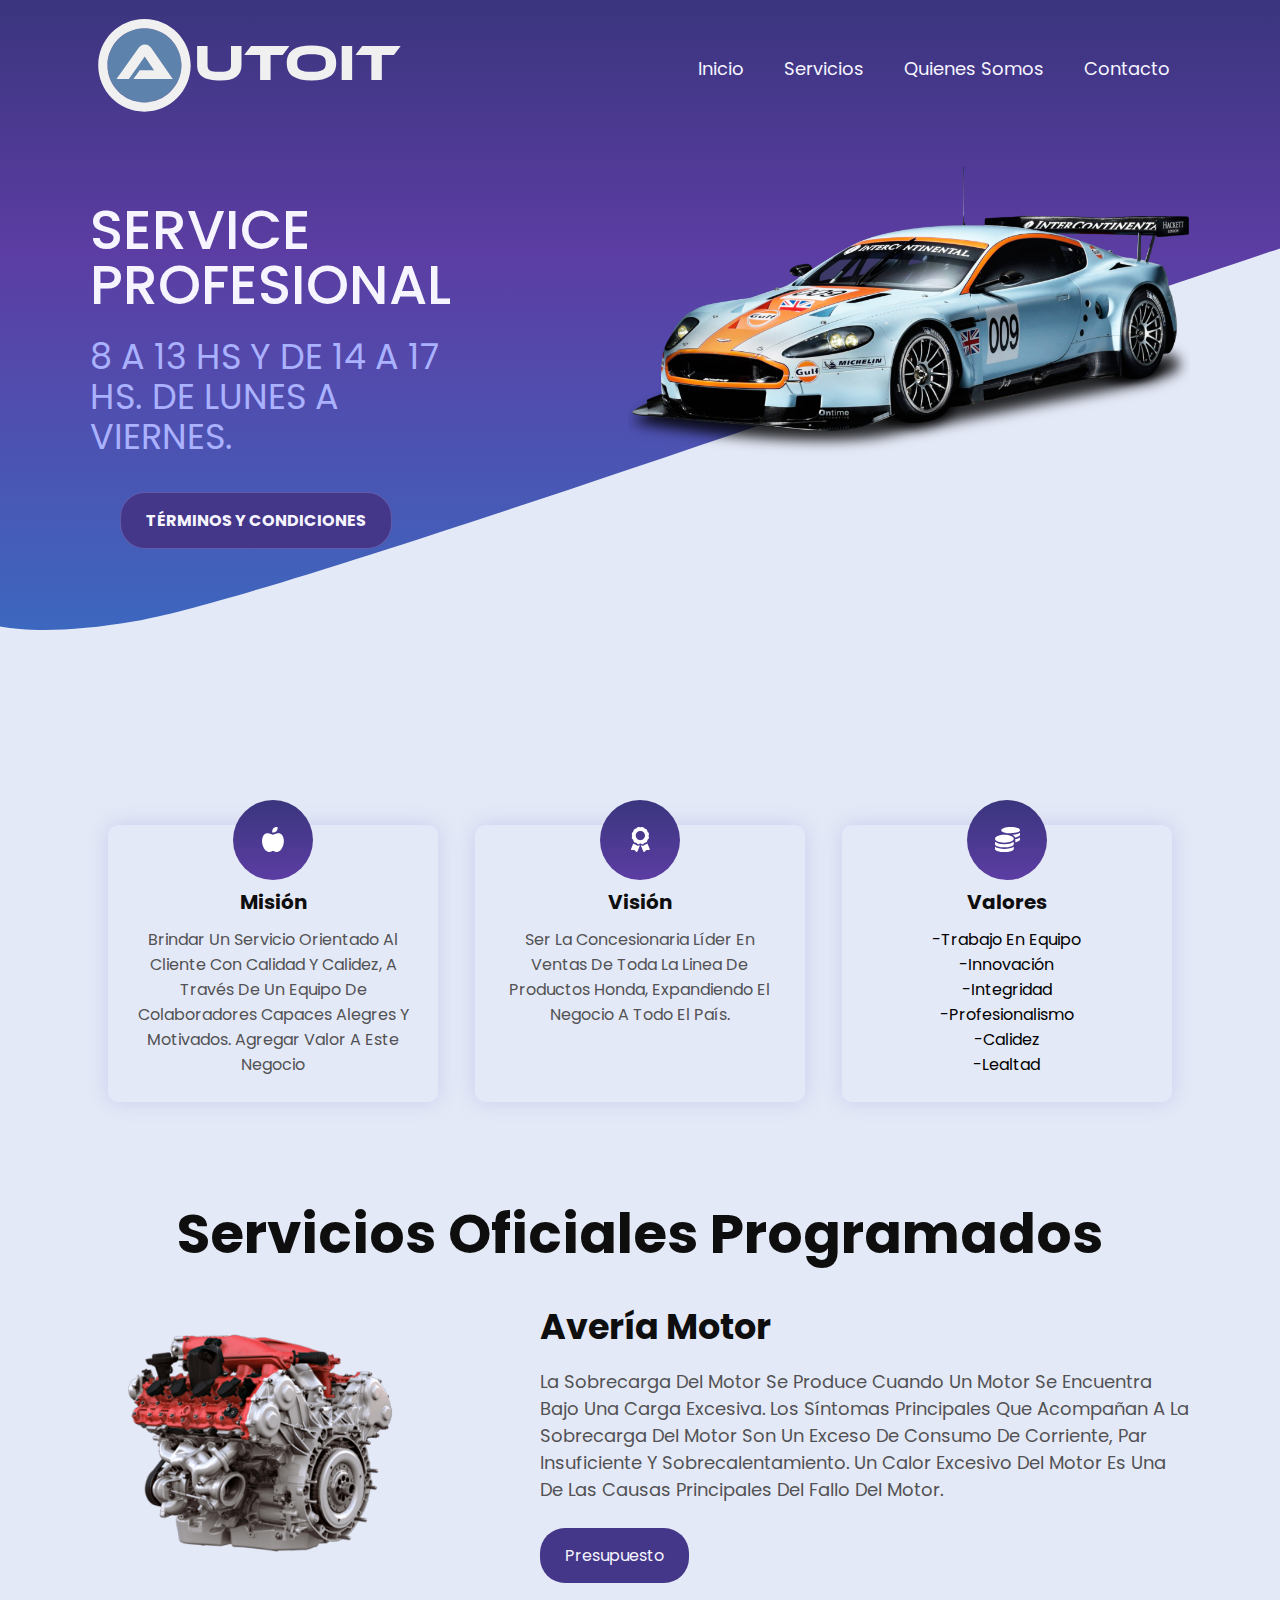
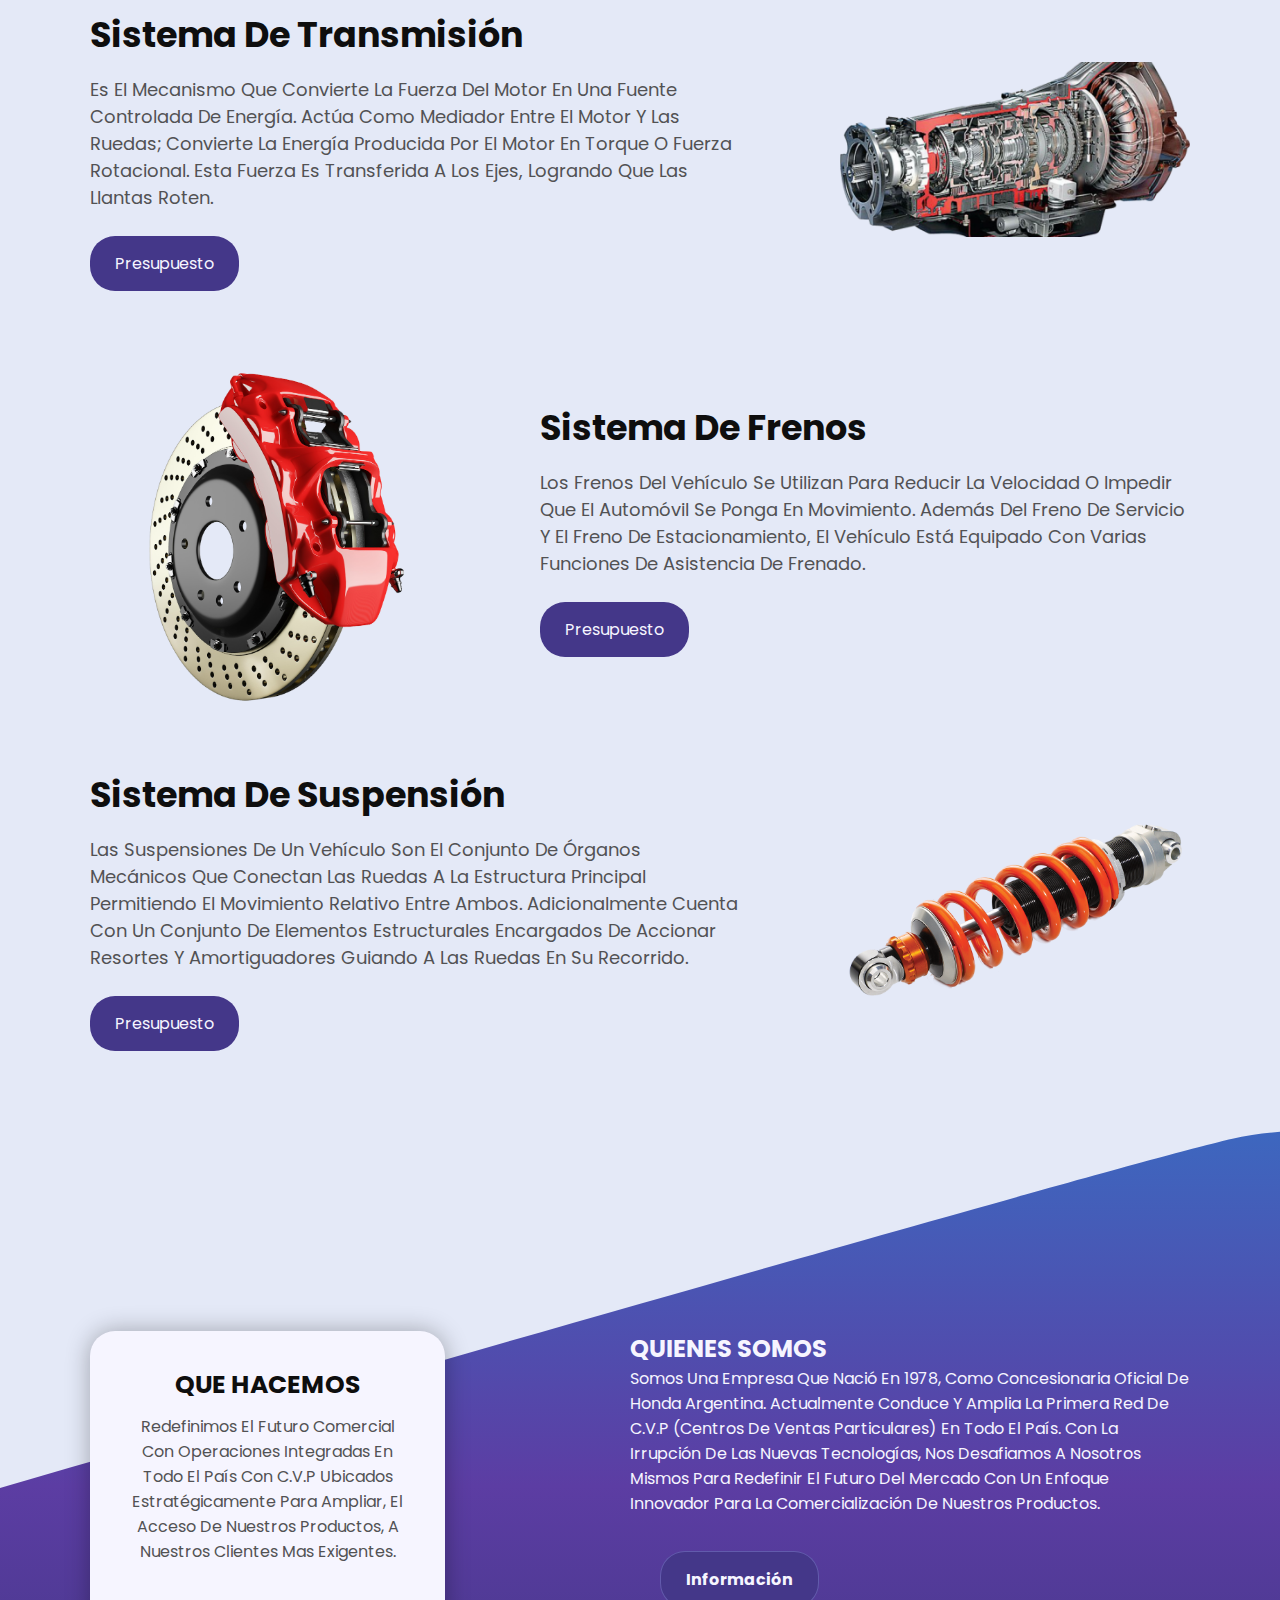
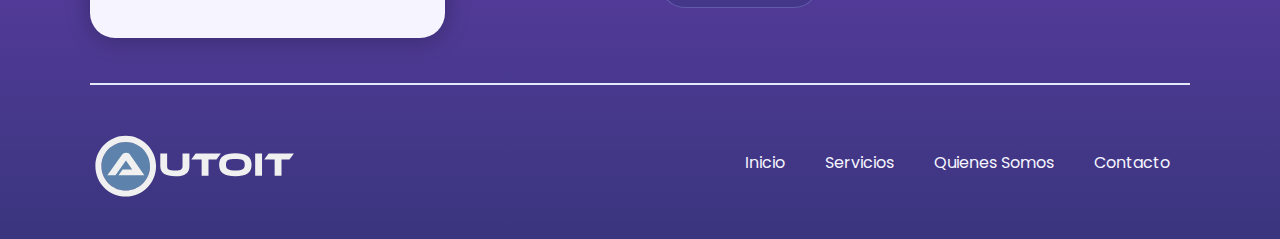
<file: index.htm>
<!DOCTYPE html>
<html lang="es">
<head>
    <meta charset="UTF-8">
    <meta http-equiv="X-UA-Compatible" content="IE=edge">
    <meta name="viewport" content="width=device-width, initial-scale=1.0">
    <title>AutoIt</title>
    <!-- --------------css----------------- -->
    <link rel="stylesheet" href="./css/style.css">
    <!-- ---------Boxivnc css-------------- -->
    <!-- <link href='https://unpkg.com/boxicons@2.1.4/css/boxicons.min.css' rel='stylesheet'> -->
</head>
<body>
<header>
    <div class="menu container">
        <a href="#" class="logo"><img src="./img/logo.svg" alt="auto"></a>
        <input type="checkbox" id="menu">
        <label for="menu">
            <img src="./img/menu-btn.png" class="menu-icono" alt="">
        </label>
        <nav class="navbar">
            <ul>
                <li><a href="./index.htm">Inicio</a></li>
                <li><a href="./servicios.html">Servicios</a></li>
                <li><a href="#quienesSomos">Quienes Somos</a></li>
                <li><a href="./contacto.html">Contacto</a></li>

            </ul>
        </nav>
    </div>
    <div class="header-content container">
        <div class="content">
            <h1>Service Profesional</h1>
            <p>8 a 13 hs y de 14 a 17 hs. de Lunes a Viernes.</p>
            <a href="./pdf/terminos.pdf" class="btn-1"  target="_blank">TÉRMINOS Y CONDICIONES</a>        
        </div>
        <div class="imagen">
            <img src="./img/auto.png" alt="auto">
            </div>
    </div>
    <br>
</header>
<br><br>
<main class="services container" id="servicio">
    <div class="service">
        <img src="./img/icon1.svg" alt="">
        <h3>Misión</h3>
        <p>Brindar un servicio orientado al cliente con calidad y calidez, a través de un equipo de colaboradores capaces alegres y motivados. Agregar valor a este negocio </p>
    </div>

    <div class="service">
        <img src="./img/icon2.svg" alt="">
        <h3>Visión</h3>
        <p>Ser la concesionaria líder en ventas de toda la linea de productos  Honda, expandiendo el negocio a todo el país.</p>
    </div>

    <div class="service">
        <img src="./img/icon3.svg" alt="">
        <h3>Valores</h3>
            <ul>
                <li>-Trabajo en equipo</li>
                <li>-Innovación</li>
                <li>-Integridad</li>
                <li>-Profesionalismo</li>
                <li>-Calidez</li>
                <li>-Lealtad</li>
            </ul>          
    </div> 
</main>
<section class="porfolios container">
    <h2>Servicios Oficiales Programados</h2>
    <br>

    <div class="porfolio">
        <img src="./img/img1.png" alt="">
        <div class="porfolio-1">
            <h3>Avería Motor</h3>
            <p>La sobrecarga del motor se produce cuando un motor se encuentra bajo una carga excesiva. Los síntomas principales que acompañan a la sobrecarga del motor son un exceso de consumo de corriente, par insuficiente y sobrecalentamiento. Un calor excesivo del motor es una de las causas principales del fallo del motor.</p>
            <a href="./servicios.html#presup" class="btn-2">Presupuesto</a> 
        </div>
    </div>
    <br>
    <div class="porfolio">   
        <div class="porfolio-2">
            <h3>Sistema de Transmisión</h3>
            <p>Es el mecanismo que convierte la fuerza del motor en una fuente controlada de energía. Actúa como mediador entre el motor y las ruedas; convierte la energía producida por el motor en torque o fuerza rotacional. Esta fuerza es transferida a los ejes, logrando que las llantas roten.</p>
            <a href="./servicios.html#presup" class="btn-2">Presupuesto</a> 
        </div>
        <img src="./img/img2.png" alt="">
    </div>
    <br>
    <div class="porfolio">
        <img src="./img/img3.png" alt="">
        <div class="porfolio-1">
            <h3>Sistema de Frenos</h3>
            <p>Los frenos del vehículo se utilizan para reducir la velocidad o impedir que el automóvil se ponga en movimiento. Además del freno de servicio y el freno de estacionamiento, el vehículo está equipado con varias funciones de asistencia de frenado.</p>
            <a href="./servicios.html#presup" class="btn-2">Presupuesto</a>
        </div>
    </div>
    <br>
    <div class="porfolio">
        
        <div class="porfolio-2">
            <h3>Sistema de Suspensión</h3>
            <p>Las suspensiones de un vehículo son el conjunto de órganos mecánicos que conectan las ruedas a la estructura principal permitiendo el movimiento relativo entre ambos. Adicionalmente cuenta con un conjunto de elementos estructurales encargados de accionar resortes y amortiguadores guiando a las ruedas en su recorrido.</p>
            <a href="./servicios.html#presup" class="btn-2">Presupuesto</a>
        </div>
        <img src="./img/img4.png" alt="">
    </div>
</section>    
<footer>
<div class="container">
    <div class="info">
        <div class="info-content">
            <div class="info-price">
                <h2>QUE HACEMOS</h2>
                <p>Redefinimos el futuro comercial con operaciones integradas en todo el país con C.V.P ubicados estratégicamente para ampliar, el acceso de nuestros productos,  a nuestros clientes mas exigentes.
                </p>
            </div>
            <div class="info-text" id="quienesSomos">
                <h2>QUIENES SOMOS</h2>
                <p>Somos una empresa que nació en 1978, como Concesionaria Oficial de Honda Argentina. Actualmente conduce y amplia la primera red de C.V.P (Centros de Ventas Particulares) en todo el país. Con la irrupción de las nuevas tecnologías, nos desafiamos a nosotros mismos para redefinir el futuro del mercado con un enfoque innovador para la comercialización de nuestros productos.
                </p>
                <a href="#" class="btn-1">Información</a>
            </div>
        </div>
    <hr>
    <div class="enlaces">
        <a href="#" class="logo"><img src="./img/logo.svg" alt="auto"></a>
        <div class="enlace">
            <li><a href="./index.htm">Inicio</a></li>
            <li><a href="./servicios.html">Servicios</a></li>
            <li><a href="./quienesSomos.html">Quienes Somos</a></li>
            <li><a href="./contacto.html">Contacto</a></li>
        </div>
    </div>

    </div>
</div>
</footer>
    <script src="./js/script.js"></script>
</body>
</html>
</file>
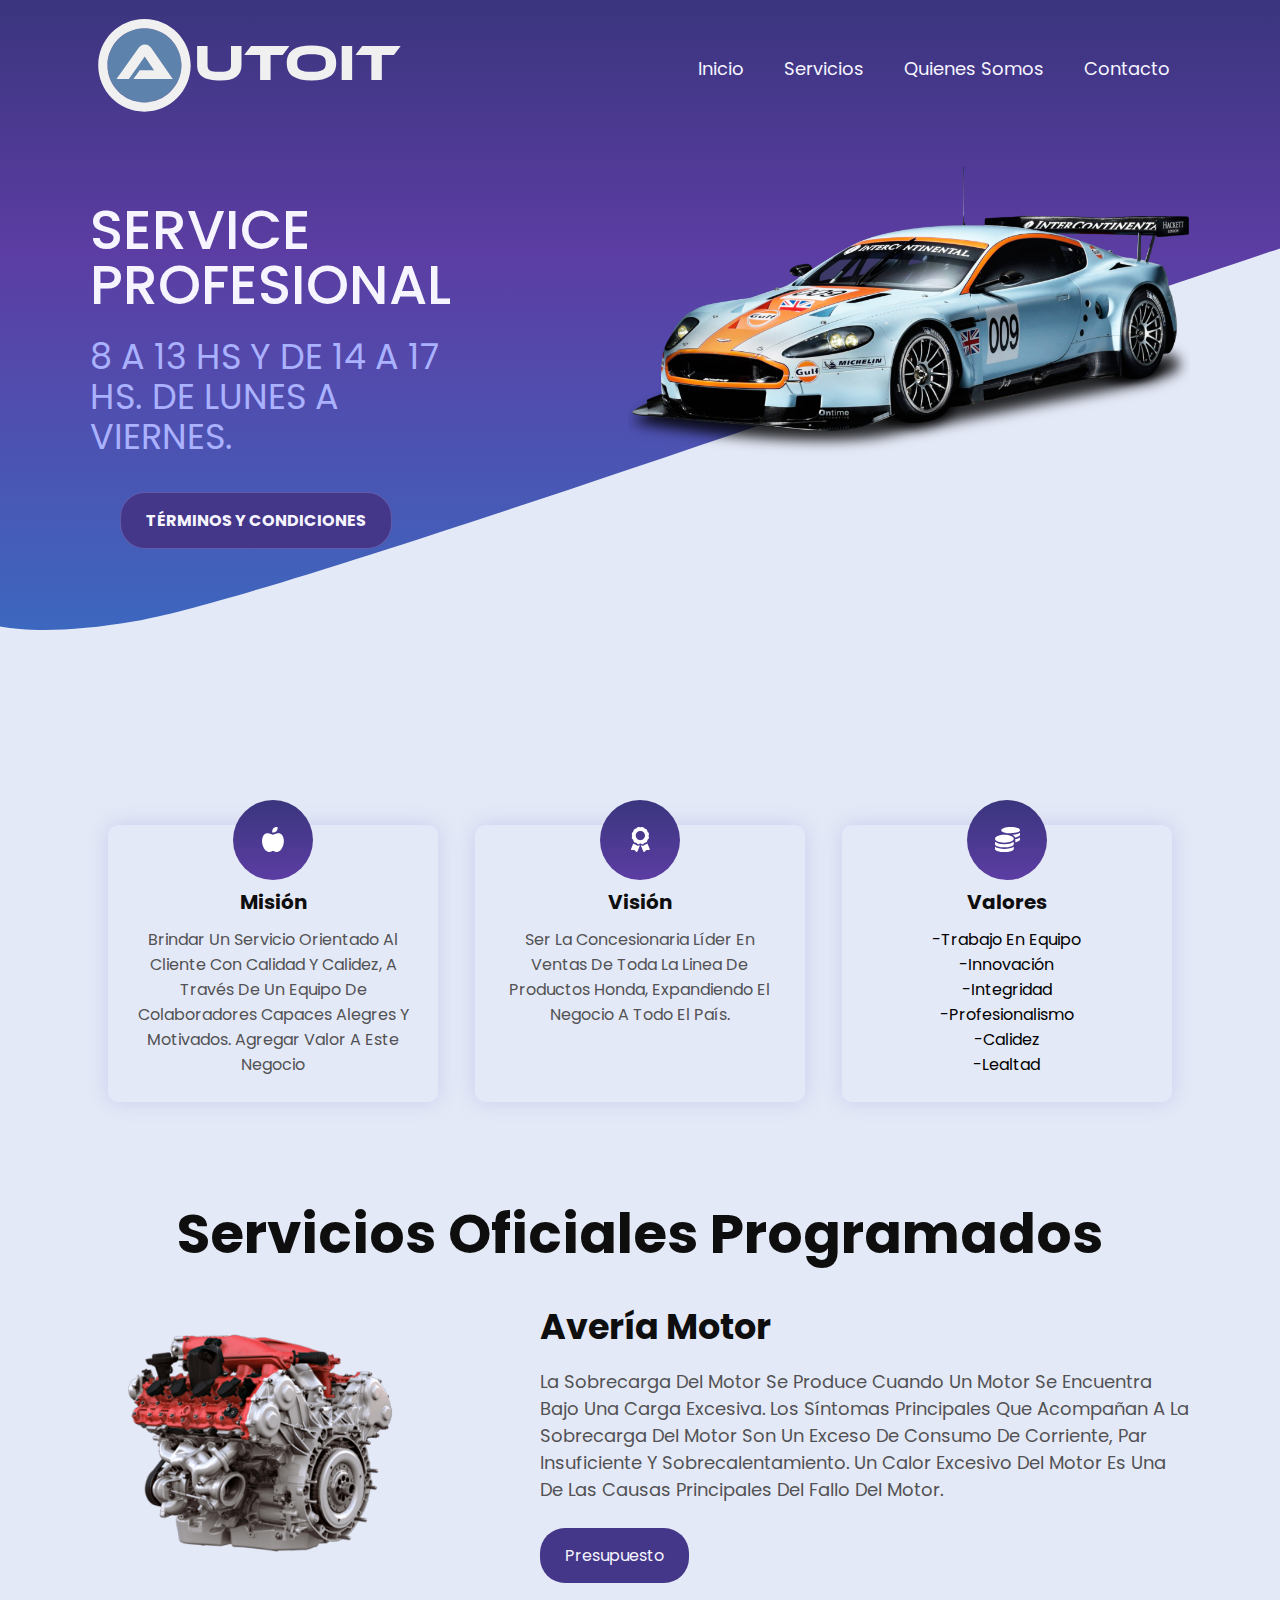
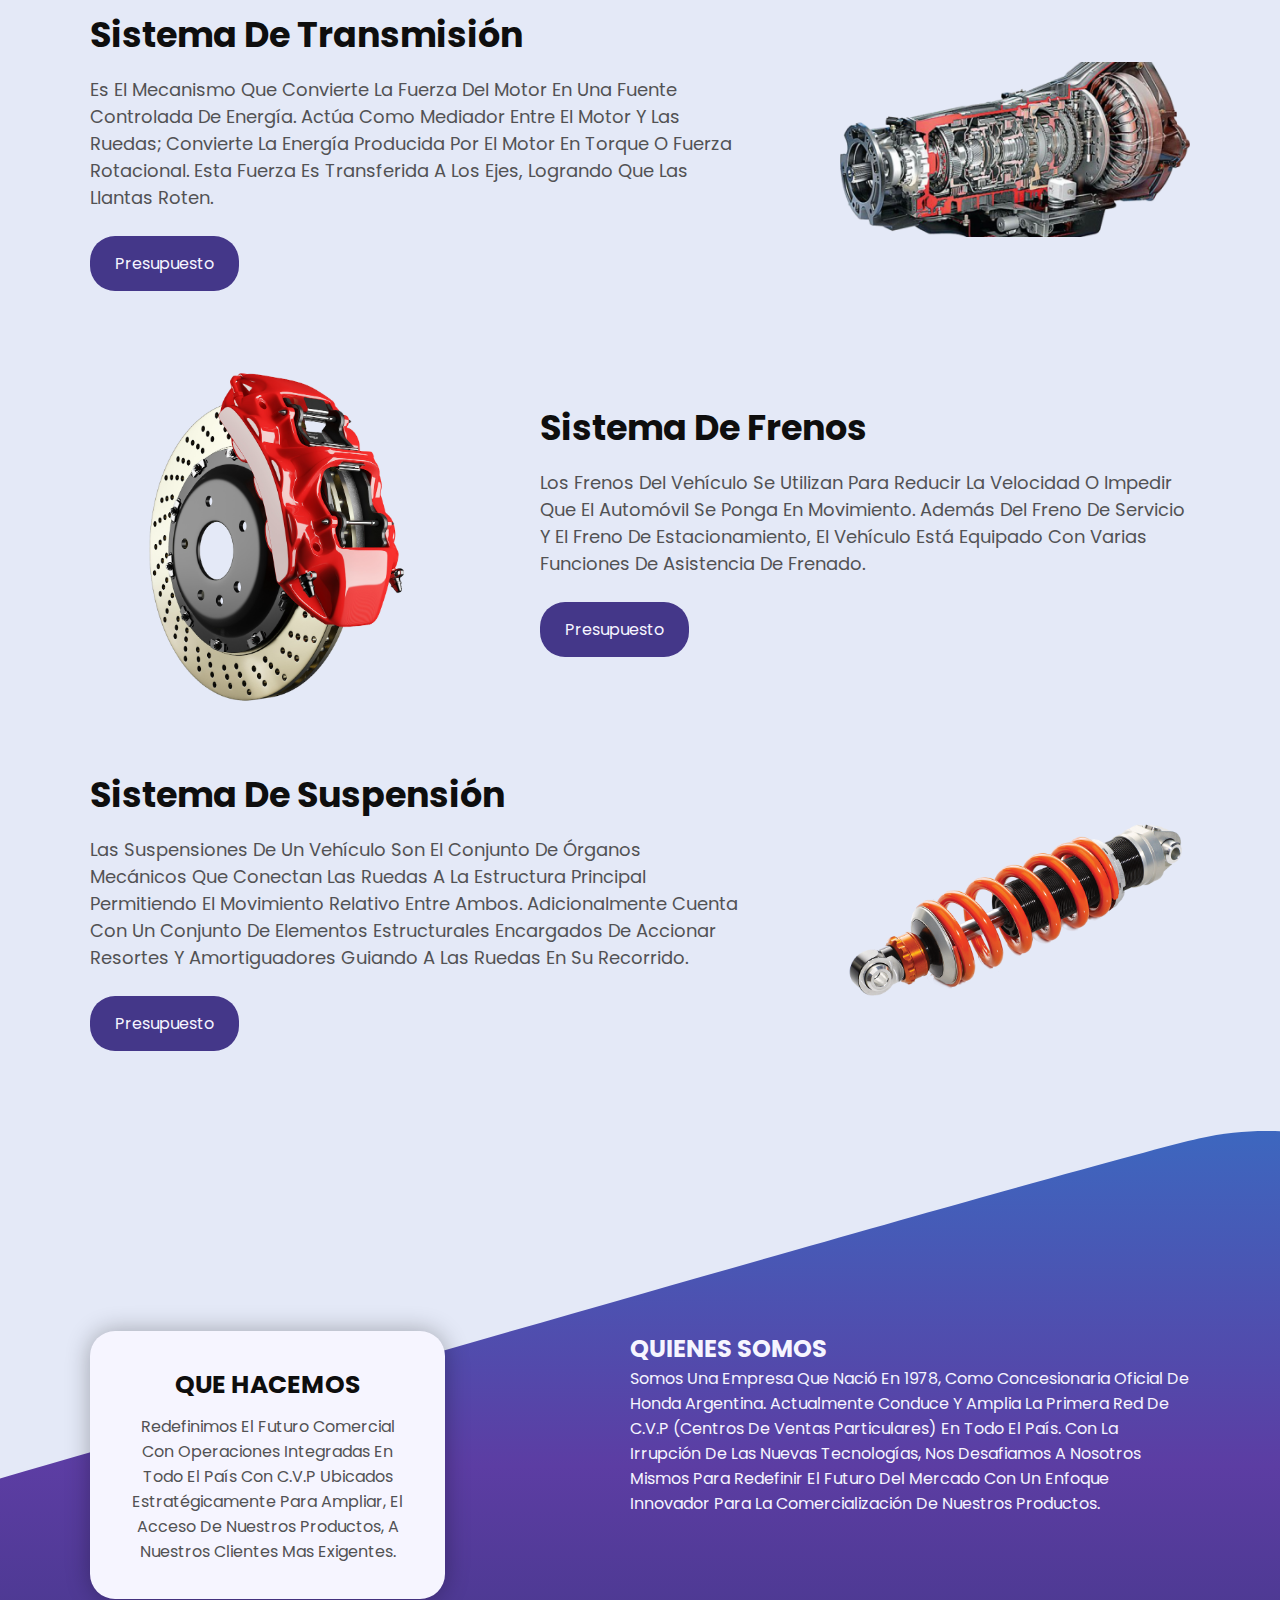
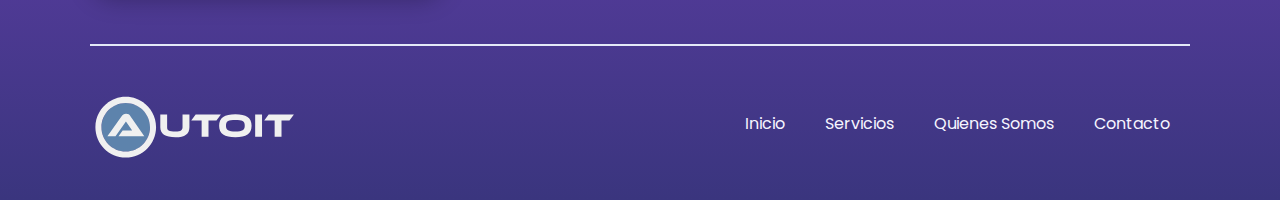
<file: index.html>
<!DOCTYPE html>
<html lang="es">
<head>
    <meta charset="UTF-8">
    <meta http-equiv="X-UA-Compatible" content="IE=edge">
    <meta name="viewport" content="width=device-width, initial-scale=1.0">
    <title>AutoIt</title>
    <!-- --------------css----------------- -->
    <link rel="stylesheet" href="./css/style.css">
    <!-- ---------Boxivnc css-------------- -->
    <!-- <link href='https://unpkg.com/boxicons@2.1.4/css/boxicons.min.css' rel='stylesheet'> -->
</head>
<body>
<header>
    <div class="menu container">
        <a href="#" class="logo"><img src="./img/logo.svg" alt="auto"></a>
        <input type="checkbox" id="menu">
        <label for="menu">
            <img src="./img/menu-btn.png" class="menu-icono" alt="">
        </label>
        <nav class="navbar">
            <ul>
                <li><a href="./index.html">Inicio</a></li>
                <li><a href="./servicios.html">Servicios</a></li>
                <li><a href="#quienesSomos">Quienes Somos</a></li>
                <li><a href="./contacto.html">Contacto</a></li>

            </ul>
        </nav>
    </div>
    <div class="header-content container">
        <div class="content">
            <h1>Service Profesional</h1>
            <p>8 a 13 hs y de 14 a 17 hs. de Lunes a Viernes.</p>
            <a href="./pdf/terminos.pdf" class="btn-1"  target="_blank">TÉRMINOS Y CONDICIONES</a>        
        </div>
        <div class="imagen">
            <img src="./img/auto.png" alt="auto">
            </div>
    </div>
    <br>
</header>
<br><br>
<main class="services container" id="servicio">
    <div class="service">
        <img src="./img/icon1.svg" alt="">
        <h3>Misión</h3>
        <p>Brindar un servicio orientado al cliente con calidad y calidez, a través de un equipo de colaboradores capaces alegres y motivados. Agregar valor a este negocio </p>
    </div>

    <div class="service">
        <img src="./img/icon2.svg" alt="">
        <h3>Visión</h3>
        <p>Ser la concesionaria líder en ventas de toda la linea de productos  Honda, expandiendo el negocio a todo el país.</p>
    </div>

    <div class="service">
        <img src="./img/icon3.svg" alt="">
        <h3>Valores</h3>
            <ul>
                <li>-Trabajo en equipo</li>
                <li>-Innovación</li>
                <li>-Integridad</li>
                <li>-Profesionalismo</li>
                <li>-Calidez</li>
                <li>-Lealtad</li>
            </ul>          
    </div> 
</main>
<section class="porfolios container">
    <h2>Servicios Oficiales Programados</h2>
    <br>

    <div class="porfolio">
        <img src="./img/img1.png" alt="">
        <div class="porfolio-1">
            <h3>Avería Motor</h3>
            <p>La sobrecarga del motor se produce cuando un motor se encuentra bajo una carga excesiva. Los síntomas principales que acompañan a la sobrecarga del motor son un exceso de consumo de corriente, par insuficiente y sobrecalentamiento. Un calor excesivo del motor es una de las causas principales del fallo del motor.</p>
            <a href="./servicios.html#presup" class="btn-2">Presupuesto</a> 
        </div>
    </div>
    <br>
    <div class="porfolio">   
        <div class="porfolio-2">
            <h3>Sistema de Transmisión</h3>
            <p>Es el mecanismo que convierte la fuerza del motor en una fuente controlada de energía. Actúa como mediador entre el motor y las ruedas; convierte la energía producida por el motor en torque o fuerza rotacional. Esta fuerza es transferida a los ejes, logrando que las llantas roten.</p>
            <a href="./servicios.html#presup" class="btn-2">Presupuesto</a> 
        </div>
        <img src="./img/img2.png" alt="">
    </div>
    <br>
    <div class="porfolio">
        <img src="./img/img3.png" alt="">
        <div class="porfolio-1">
            <h3>Sistema de Frenos</h3>
            <p>Los frenos del vehículo se utilizan para reducir la velocidad o impedir que el automóvil se ponga en movimiento. Además del freno de servicio y el freno de estacionamiento, el vehículo está equipado con varias funciones de asistencia de frenado.</p>
            <a href="./servicios.html#presup" class="btn-2">Presupuesto</a>
        </div>
    </div>
    <br>
    <div class="porfolio">
        
        <div class="porfolio-2">
            <h3>Sistema de Suspensión</h3>
            <p>Las suspensiones de un vehículo son el conjunto de órganos mecánicos que conectan las ruedas a la estructura principal permitiendo el movimiento relativo entre ambos. Adicionalmente cuenta con un conjunto de elementos estructurales encargados de accionar resortes y amortiguadores guiando a las ruedas en su recorrido.</p>
            <a href="./servicios.html#presup" class="btn-2">Presupuesto</a>
        </div>
        <img src="./img/img4.png" alt="">
    </div>
</section>    
<footer>
<div class="container">
    <div class="info">
        <div class="info-content">
            <div class="info-price">
                <h2>QUE HACEMOS</h2>
                <p>Redefinimos el futuro comercial con operaciones integradas en todo el país con C.V.P ubicados estratégicamente para ampliar, el acceso de nuestros productos,  a nuestros clientes mas exigentes.
                </p>
            </div>
            <div class="info-text" id="quienesSomos">
                <h2>QUIENES SOMOS</h2>
                <p>Somos una empresa que nació en 1978, como Concesionaria Oficial de Honda Argentina. Actualmente conduce y amplia la primera red de C.V.P (Centros de Ventas Particulares) en todo el país. Con la irrupción de las nuevas tecnologías, nos desafiamos a nosotros mismos para redefinir el futuro del mercado con un enfoque innovador para la comercialización de nuestros productos.
                </p>
                <!-- <a href="#" class="btn-1">Información</a> -->
            </div>
        </div>
    <hr>
    <div class="enlaces">
        <a href="#" class="logo"><img src="./img/logo.svg" alt="auto"></a>
        <div class="enlace">
            <li><a href="./index.htm">Inicio</a></li>
            <li><a href="./servicios.html">Servicios</a></li>
            <li><a href="./quienesSomos.html">Quienes Somos</a></li>
            <li><a href="./contacto.html">Contacto</a></li>
        </div>
    </div>

    </div>
</div>
</footer>
    <script src="./js/script.js"></script>
</body>
</html>
</file>
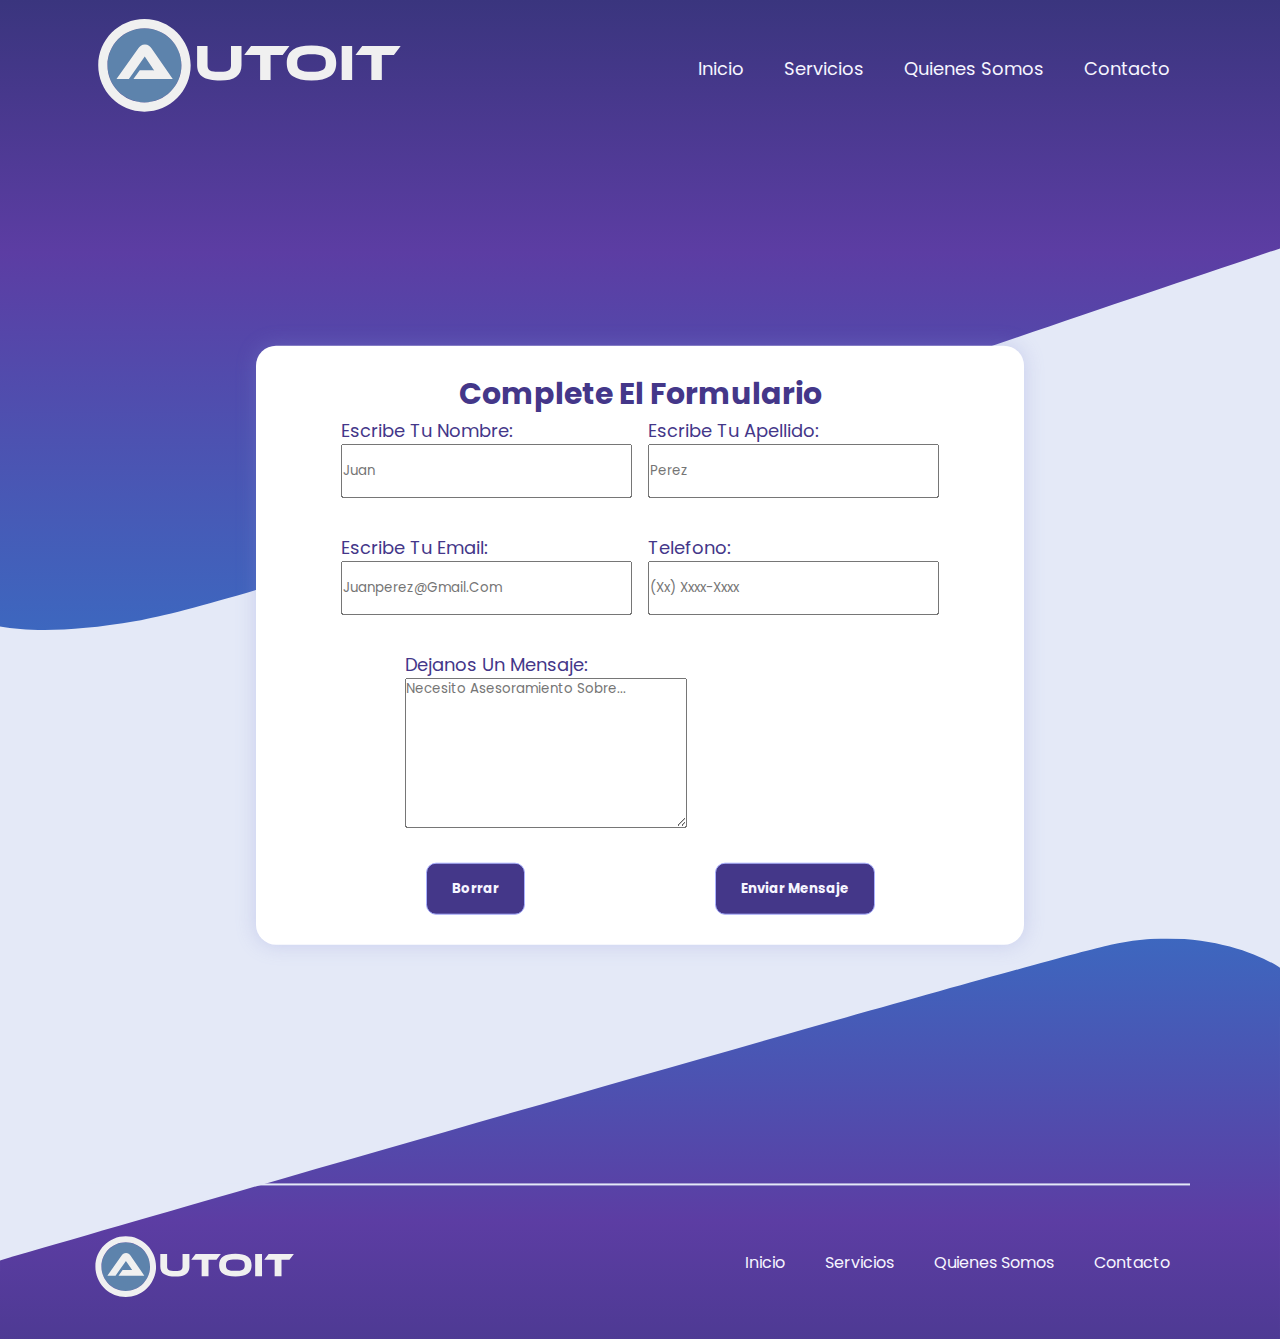
<file: contacto.html>
<!DOCTYPE html>
<html lang="es">
<head>
    <meta charset="UTF-8">
    <meta http-equiv="X-UA-Compatible" content="IE=edge">
    <meta name="viewport" content="width=device-width, initial-scale=1.0">
    <title>AutoIt</title>
    <!-- --------------css----------------- -->
    <link rel="stylesheet" href="./css/style.css">
    <link rel="stylesheet" href="./css/styleUno.css">
    <!-- ---------Boxivnc css-------------- -->
    <link href='https://unpkg.com/boxicons@2.1.4/css/boxicons.min.css' rel='stylesheet'>
</head>
<body>
    <header>
        <div class="menu container">
            <a href="#" class="logo"><img src="./img/logo.svg" alt="auto"></a>
            <input type="checkbox" id="menu">
            <label for="menu">
            <img src="./img/menu-btn.png" class="menu-icono" alt="">
            </label>
            <nav class="navbar">
                <ul>
                    <li><a href="./index.html">Inicio</a></li>
                    <li><a href="./servicios.html">Servicios</a></li>
                    <li><a href="./index.htm#quienesSomos">Quienes Somos</a></li>
                    <li><a href="./contacto.html">Contacto</a></li>
                </ul>
            </nav>
        </div>
    </header>


    <main class="form">
        
        <form class="formularioUsuarios">
            <h2>Complete el formulario</h2>
        <div class="primerlinea">
            <div class="contact1">
                <label for="nombre">Escribe tu nombre: </label>
                <input class="text" type="text" id="nombre" placeholder="Juan" required>
            </div>
            <div class="contact2">
                <label for="apellido">Escribe tu apellido: </label>
                <input class="text" type="text" id="apellido" placeholder="Perez" required>
            </div>
        </div>
        <div class="segundalinea">
            <div class="contact3">
                <label for="email">Escribe tu email: </label>
                <input class="text" type="email" id="email" placeholder="juanperez@gmail.com" required>
            </div>
            <div class="contact4">
                <label for="telefono">Telefono:              </label>
                <input class="text" type="tel" id="telefono" placeholder="(xx) xxxx-xxxx" >
            </div>
        </div>
            
        <div class="mensaje">
                <label for="mensaje">Dejanos un mensaje: </label>
                <textarea id="mensaje" cols="40" rows="10" placeholder="Necesito asesoramiento sobre..."></textarea>
        </div>
        <div class="final">
            <input class="boton" type="reset" value="Borrar">
            <input class="boton" type="submit" value="Enviar mensaje">
        </div>
        </form>  
    </main>
<footer class="form2">
<div class="container">
    <div class="info">         
        <hr>
        <div class="enlaces">
            <a href="#" class="logo"><img src="./img/logo.svg" alt="auto"></a>
            <div class="enlace">
                <li><a href="./index.htm">Inicio</a></li>
                <li><a href="./servicios.html">Servicios</a></li>
                <li><a href="./quienesSomos.html">Quienes Somos</a></li>
                <li><a href="./contacto.html">Contacto</a></li>
            </div>
        </div>
    </div>
</div>
</footer>
    <script src="./js/script.js"></script>
</body>
</html>
</file>
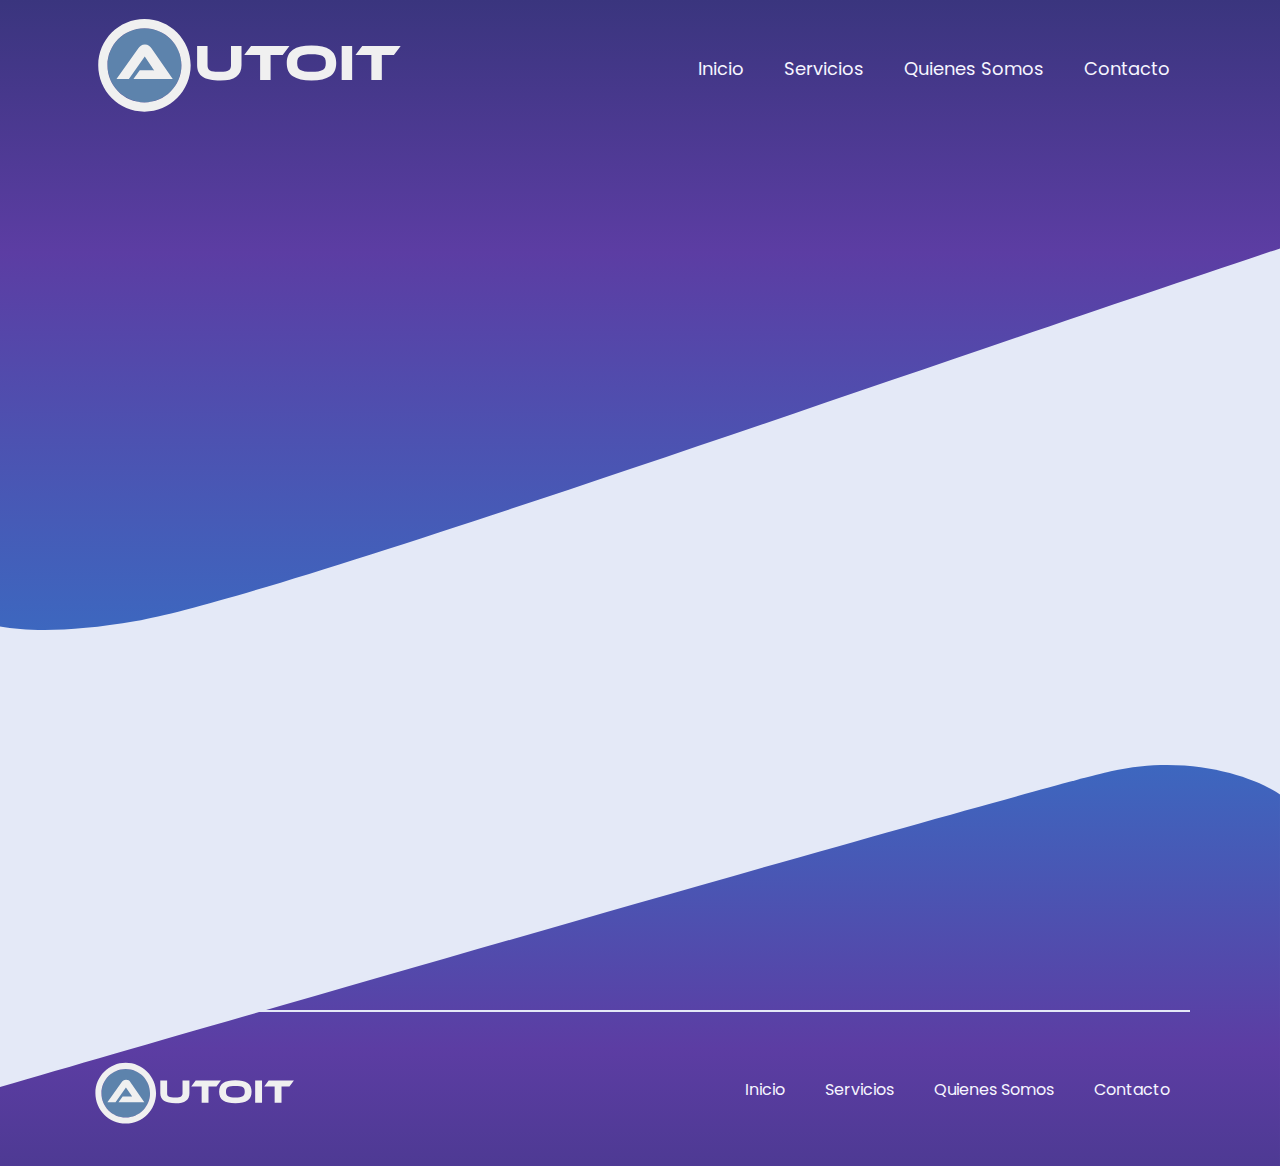
<file: quienesSomos.html>
<!DOCTYPE html>
<html lang="es">
<head>
    <meta charset="UTF-8">
    <meta http-equiv="X-UA-Compatible" content="IE=edge">
    <meta name="viewport" content="width=device-width, initial-scale=1.0">
    <title>Portafolio</title>
    <!-- --------------css----------------- -->
    <link rel="stylesheet" href="./css/style.css">
    <!-- ---------Boxivnc css-------------- -->
    <link href='https://unpkg.com/boxicons@2.1.4/css/boxicons.min.css' rel='stylesheet'>
</head>
<body>
    <header>
        <div class="menu container">
            <a href="#" class="logo"><img src="./img/logo.svg" alt="auto"></a>
            <input type="checkbox" id="menu">
            <label for="menu">
                <img src="./img/menu-btn.png" class="menu-icono" alt="">
            </label>
            <nav class="navbar">
                <ul>
                    <li><a href="./index.htm">Inicio</a></li>
                    <li><a href="./servicios.html">Servicios</a></li>
                    <li><a href="./quienesSomos.html">Quienes Somos</a></li>
                    <li><a href="./contacto.html">Contacto</a></li>

                </ul>
            </nav>
        </div>
    </header>


    <main>



        
    </main>

   <footer>
    <div class="container">
        <div class="info">         
        <hr>
            <div class="enlaces">
                <a href="#" class="logo"><img src="./img/logo.svg" alt="auto"></a>
                <div class="enlace">
                    <li><a href="./index.htm">Inicio</a></li>
                    <li><a href="./servicios.html">Servicios</a></li>
                    <li><a href="./quienesSomos.html">Quienes Somos</a></li>
                    <li><a href="./contacto.html">Contacto</a></li>
                </div>
            </div>

        </div>
    </div>
   </footer>
    <script src="./js/script.js"></script>
</body>
</html>
</file>
<file: css/styleUno.css>
@import url('https://fonts.googleapis.com/css2?family=Libre+Baskerville:wght@700&family=Poppins:wght@300;400;500;600;700&display=swap');

*{
    margin: 0;
    padding: 0;
    box-sizing: border-box;
    font-family: 'Poppins', sans-serif;
}

:root{
    /* =========color========= */
    --body-color: #E4E9F7;
    --primary-color: #0EAEF3;
    --primary-color-light: #F6F5FF;
    --border-color: #AAB1FF;
    --booton-color: rgba(170,177,255,0.3);    
    --border-color-hover: rgba(170,177,255,0.3);
    --booton-color-hover: #443789;
    --text-color: #AAB1FF;
    --text-color-dark: #0E0E0E;
    --text-color-grey: #525254;
    --navbar-color-media: #5B50BC;
    --boxshadow-color: rgba(135,141,214,0.3);
    --boxshadow-footer-color: rgba(0, 0, 0, 0.3);
    --formulario-color: rgba(220, 228, 253, 0.6);
    --formulario-text: #443789;
}


.form{
    transform: translateY(-70%);   
}

.form2{
    transform: translateY(-170%);  
}

.formularioUsuarios{
    display: flex;
    flex-direction: column;
    justify-content: center;
    padding: 0 20px;
    border: none;
    border-radius: 20px;
    box-shadow: 0 0 20px var(--boxshadow-color);
    margin: 20vw;
    margin-top: 10px; 
    background-color: white;
    
}

form label{
    color: var(--formulario-text);
}

form .boton{
    display: inline-block;
    background-color: var(--booton-color-hover);
    border: 1px solid var(--border-color);
    border-radius: 10px;
    margin: 35px 10px 30px 30px ;
    padding: 15px 25px;
    color: var(--primary-color-light);
    font-weight: bold;
}


form input .text{
    width: 100%;
    height: 9vh;
    color: var(--formulario-text);
}

form .contact1,.contact2,.contact3,.contact4{
    width: 40%;
}

form 
.contact1 input,
.contact2 input,
.contact3 input,
.contact4 input{
    height: 6vh;
}

.titulo{
    display: flex;
    justify-content: center;
    align-content: center;
   
}

legend{
    font-style: italic;
    font-size: 20px;
}

h2{
    display: flex;
    justify-content: center;
    font-size: 30px;
    color: var(--formulario-text);
    margin-top: 25px;
}

form .primerlinea{

    display: flex;
    justify-content: center;
    gap: 1rem;
    align-content: center;
    font-size: 18px;  
    margin-bottom: 4vh;
}

form .segundalinea{

    display: flex;
    justify-content: center;
    gap: 1rem;
    align-content: center;
    font-size: 18px;    
    margin-bottom: 4vh;
}

.mensaje{
    display: flex;
    flex-direction: column;
    justify-content: center;
    font-size: 18px;
    margin: 0 auto;
}
textarea{

    width: 60%;
    height: 150px;
    max-width: 100%;
}
.final{
    display: flex;
    align-content: center;
    justify-content: center;
    gap: 150px;
    font-size: 18px;
}

.contact1{
    display: flex;
    flex-direction: column;
}

.contact2{
    display: flex;
    flex-direction: column;
}

.contact3{
    display: flex;
    flex-direction: column;
}  

.contact4{
    display: flex;
    flex-direction: column;
}
    @media(max-width:1100px){
        .form{
            transform: translateY(-40%);   
        }
        .form2{
            transform: translateY(-120%);  
        }
     }

    @media(max-width:991px){
        .form{
            transform: translateY(-60%);   
        }
        .form2{
            transform: translateY(-140%);  
        }
        .primerlinea{
            display: flex;
            flex-direction: column;
        }
        .segundalinea{
            display: flex;
            flex-direction: column;
        }
        form .final{
            display: flex;
            flex-direction: column;
            padding-left: 15%;
            width: 80%;  
            gap: 0;  
        }
        
        
        .mensaje{
            display: flex;
            flex-direction: column;
            width: 100%;
        }
        .mensaje textarea{
            width: 80%;
           height: 26vh;
        }
        form div{
            align-items: center;
        }
        form .contact1,.contact2,.contact3,.contact4{
            width: 80%;
        }
        
        form 
        .contact1 input,
        .contact2 input,
        .contact3 input,
        .contact4 input{
            height: 6vh;
            width: 100%;
        }
        form .final input{
            height: 6vh;
            width: 80%;
            
        }

    }
</file>
<file: css/style.css>
@import url('https://fonts.googleapis.com/css2?family=Libre+Baskerville:wght@700&family=Poppins:wght@300;400;500;600;700&display=swap');

*{
   /*  Reseteadores */
    font-family: 'Poppins', sans-serif;
    margin: 0;
    padding: 0;
    box-sizing: border-box;
    text-transform: capitalize; /* para que ela primera letra empiece en mayuscula */
    text-decoration: none;   /* quita las linea de los enlaces */
    list-style: none; /* quitas las visñetas de las listas */
}
:root{
    /* =========color========= */
    --body-color: #E4E9F7;
    --primary-color: #0EAEF3;
    --primary-color-light: #F6F5FF;
    --border-color: #AAB1FF;
    --booton-color: rgba(170,177,255,0.3);    
    --border-color-hover: rgba(170,177,255,0.3);
    --booton-color-hover: #443789;
    --text-color: #AAB1FF;
    --text-color-dark: #0E0E0E;
    --text-color-grey: #525254;
    --navbar-color-media: #5B50BC;
    --boxshadow-color: rgba(135,141,214,0.3);
    --boxshadow-footer-color: rgba(0, 0, 0, 0.3);
    /* ======Transicion======= */
    --Trans-02: all 0.2 s ease;
    --Trans-03: all 0.3 s ease;
    --Trans-04: all 0.4 s ease;
    --Trans-05: all 0.5 s ease;
}
body{
    height: 100vh;
    background: var(--body-color);
}
header{
    background-image: url(../img/hero.svg);
    background-position: center bottom;
    background-repeat: no-repeat; /* hace que la imagen no se repita */
    background-size: cover;
    min-height: 70vh;
    display: flex;
    align-items: center;
    margin-bottom: 15vh;
}
.imagen {
    width: 100%; /* establece el ancho al 100% */
    overflow: hidden; /* oculta cualquier contenido que exceda los límites del contenedor */
    display: flex; /* asegura que la imagen se muestre como un elemento de bloque */
    align-items: center;
}

.header-content img{
    width: 100%; /* establece el ancho de la imagen al 100% del contenedor */
    height: auto; /* permite que la altura se ajuste proporcionalmente al ancho */
    display: block; /* asegura que la imagen se muestre como un elemento de bloque */
}

.container{
    max-width: 1100px;
    margin: 0 auto;
}
.menu{
    position: absolute;
    top: 10px;
    left: 0;
    right: 0;
    display: flex;
    align-items: center;
    justify-content: space-between;
    z-index: 1000;
}
.menu .logo img{
    width: 20rem;
}
.menu .navbar ul li{
    position: relative;
    float: left;
}
.menu .navbar ul li a{
    font-size: 18px;
    padding: 20px;
    color: var(--primary-color-light);
    display: block;
}
.menu .navbar ul li a:hover{
    font-size: 20px;
    padding: 20px;
    color: var(--text-color);
}
#menu{
    display: none;
}
.menu-icono{
    width: 25px;
}
.menu label{
    cursor: pointer;
    display: none;
}
.header-content{
    display: flex;
}
.content{
    padding: 150px 150px 0 0;
}
.content h1{
    color: var(--primary-color-light);
    font-size: 55px;
    text-transform: uppercase; /* convierto la letra en mayuscula */
    font-weight: 500; /* utilizo la fuente google font */
    line-height: 55px;  /* ancho de la letra */
}
.content p{
    color: var(--text-color);
    margin-top: 25px;
    font-size: 35px;
    text-transform: uppercase; /* convierto la letra en mayuscula */
    line-height: 40px;  /* ancho de la letra */
}
.btn-1{
    display: inline-block;
    background-color: var(--booton-color-hover);
    border: 1px solid var(--border-color-hover);
    color: var(--primary-color-light);
    border-radius: 25px;
    margin: 35px 10px 30px 30px ;
    padding: 15px 25px; 
    font-weight: bold;
}
.btn-1:hover{
    background-color: var(--booton-color);
    border: 1px solid var(--border-color);
    color: var(--booton-color-hover);   
}
.services{
    padding: 10px 0;
    display: flex;
    justify-content: space-around;
    text-align: center;
}
.service{
    width: 30%;
    padding: 25px;
    margin: 0 10px;
    box-shadow: 0 0 20px var(--boxshadow-color);
    border-radius: 10px;
}
.service img{
    margin-top: -50px;  /* para que quede arriba y en el centro la imagen */
}
.service h3{
    font-size: 20px;
    color: var(--text-color-dark);
    margin-bottom: 10PX;
}
.service p{
    color: var(--text-color-grey);
    font-size: 16px;
}
.porfolios{
    padding: 80px 0;
    text-align: center;
    color: var(--text-color-dark);
}
.porfolios h2{
    font-size: 55px;
}
.porfolio{
    display: flex;
    align-items: center;
}
.porfolio img{
    width: 350px;
}
.porfolio-1{
    text-align: left;
    margin-left: 100px;
}
.porfolio-1 h3{
    font-size: 35px;
    margin-bottom: 15px;
}
.porfolio-1 p{
    font-size: 18px;
    color: var(--text-color-grey);
    margin-bottom: 25px;
}
.porfolio-2{
    text-align: left;
    margin-right: 100px;
}
.porfolio-2 h3{
    font-size: 35px;
    margin-bottom: 15px;
}
.porfolio-2 p{
    font-size: 18px;
    color: var(--text-color-grey);
    margin-bottom: 25px;
}
.btn-2{
    display: inline-block;
    padding: 15px 25px;
    border-radius: 25px;
    background-color: var(--booton-color-hover);
    color: var(--primary-color-light);
}
.btn-2:hover{
    background-color: var(--text-color);
    color: var(--text-color-dark);      
}
.formulario{
    display: flex;
    flex-wrap: wrap;
}
.info-service{
    width: 350px;
    height: 440px;
    padding: 35px;
    text-align: center;
    background-color: var(--primary-color-light);
    box-shadow: 0 0 25px var(--boxshadow-footer-color);
    border-radius: 25px;
    color: var(--text-color-dark);
}
.info-service img{
    width: 280px;
    height: 280px;
    object-fit: cover;
    border-radius: 5px;  
}
.info-service h2{

    font-size: 18px;
    margin-bottom: 10px;
}
.info-service h3{
    font-size: 16px;
    margin-bottom: 10px;
}
.info-service p{
    font-size: 16px;
    color: var(--text-color-grey);
}
footer{
    padding: 200px 0px 30px 0px;
    background-image: url(../img/footer.svg);
    background-position: top center;
    background-repeat: no-repeat;
    background-size: cover;
}
.info-content{
    display: flex;
}
.info-price{
    padding: 35px;
    text-align: center;
    background-color: var(--primary-color-light);
    box-shadow: 0 0 25px var(--boxshadow-footer-color);
    margin: 0 150px 0 0;
    border-radius: 25px;
    color: var(--text-color-dark);
}
.info-price img{
    width: 300px;
    height: 300px;
    object-fit: cover;
}
.info-price h2{
    font-size: 25px;
    margin-bottom: 10px;
}
.info-price p{
    font-size: 16px;
    color: var(--text-color-grey);
}

.price{
    font-size: 14px;
    color: var(--text-color) !important;
    margin-bottom: 10px;
}
.info-text{
    margin-left: 35px;
    color: var(--primary-color-light);
}
hr{
    margin: 45px 0;
    border: 0.5px solid var(--body-color);
}
.enlaces{
    display: flex;
    justify-content: space-between;
    color: var(--primary-color-light);
}
.enlaces h3{
    font-size: 25px;
}
.enlace{
    display: flex;
}
.enlace li a{
    display: block;
    margin: 20px;
    color: var(--primary-color-light);
}
.enlace li a:hover{
    color: var(--text-color);
}
@media(max-width:991px){
    .menu{
        padding: 20px;
    }
    .menu label{
        display: initial;
    }
    .imagen {
        justify-content: center;
      }
    .menu .navbar{
        position: absolute;
        top: 100%;
        left: 0;
        right: 0;
        background-color: var(--navbar-color-media);
        display: none;
    }
    .menu .navbar ul li{
        width: 100%;
    }
    #menu:checked ~ .navbar{
        display: initial;
    }
    header{
        height: 0vh;
        padding: 400px 0;
        background-position: center center;
        margin-bottom: 0;
    }
    .header-content{
        flex-direction: column;
        text-align: center;
        align-items: center;
        padding: 0 30px;
    }
    .content{
        padding: 0;
    }
    .content h1{
        margin-top: 100px;
        font-size: 45px;
    }
    .content p{
        margin-top: 0;
    }
    .header-content img{
        width: 450px;
    }
    .services{
        flex-direction: column;
        padding: 50px 30px 0 30px;
        
    }
    .service{
        margin-bottom: 50px;
        width: 100%;
    }
    .porfolios{
        padding: 0 30px 30px 30px;
    }
    .porfolios h2{
        margin-bottom: 15px;
    }
    .porfolio{
        flex-direction: column;
    }
    .porfolio img{
        display: none;
    }
    .porfolio-1{
        text-align: center;
        margin: 0 0 25px 0;
    }
    .porfolio-2{
        text-align: center;
        margin: 0 0 25px 0;
    }
    footer{
        padding: 0 30px 30px 30px;
    }
    .info-content{
        flex-direction: column;
        text-align: center;
    }
    .info-price{
        margin: 0 0 20px 0;
    }
    .info-text{
        margin: 0 0 20px 0;
        padding: 35px;
        text-align: center;
        background-color: var(--primary-color-light);
        box-shadow: 0 0 25px var(--boxshadow-footer-color);
        margin: 0 0 0 0;
        border-radius: 25px;
        color: var(--text-color-dark);
    }
    hr{
        margin: 25px 0;
    }
    .enlaces{
        flex-direction: column;
        align-items: center;
    }
    .enlace{
        flex-direction: column;
    }
}
</file>
